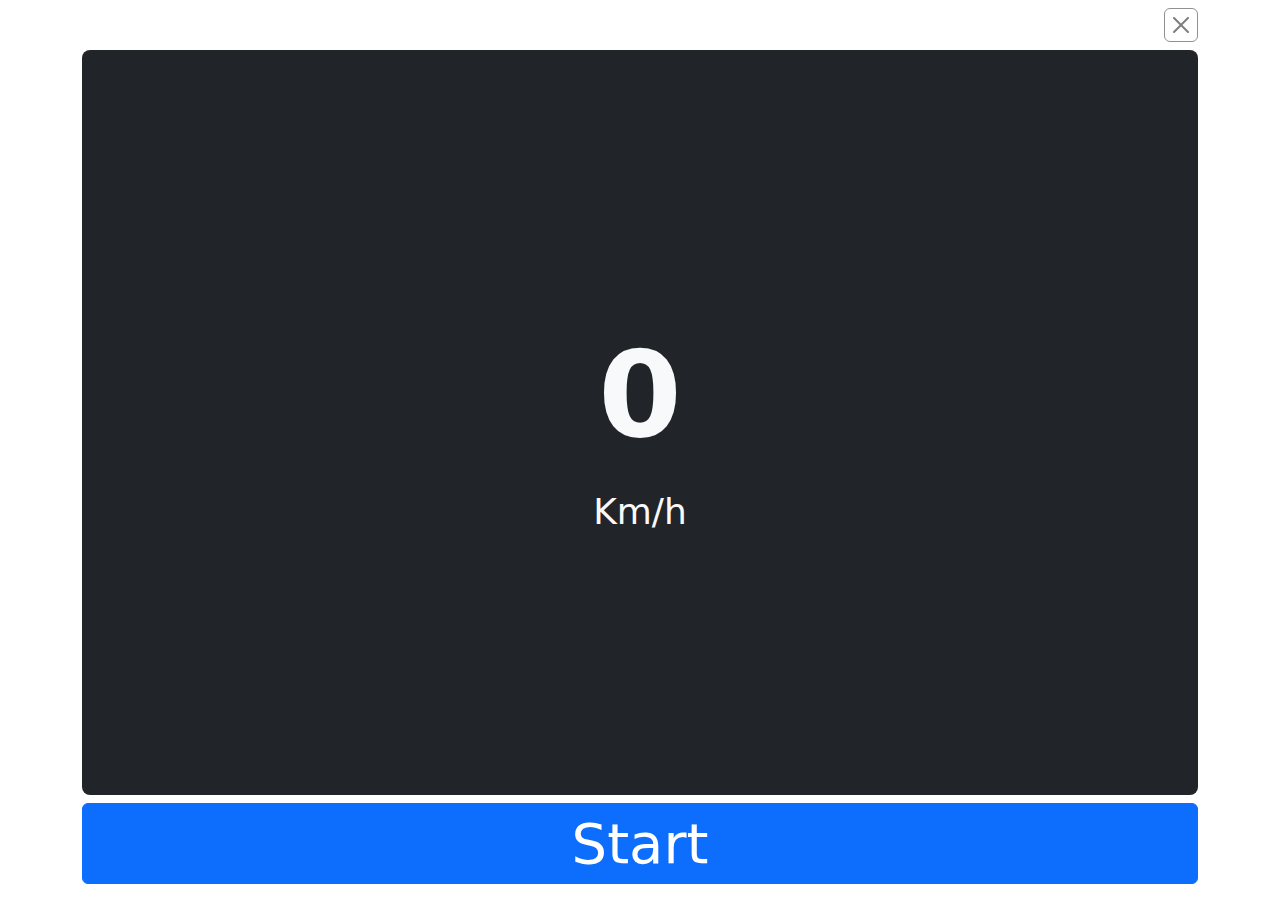
<file: speedometer.html>
<!DOCTYPE html>
<html lang="en" class="h-100">
<head>
    <meta charset="UTF-8">
    <meta name="viewport" content="width=device-width, initial-scale=1.0">
    <title>Ride</title>

    <link href="https://cdn.jsdelivr.net/npm/bootstrap@5.3.3/dist/css/bootstrap.min.css" rel="stylesheet" integrity="sha384-QWTKZyjpPEjISv5WaRU9OFeRpok6YctnYmDr5pNlyT2bRjXh0JMhjY6hW+ALEwIH" crossorigin="anonymous">

    <link rel="stylesheet" href="global.css">
 
</head>
<body class="h-100">
    <div class="container d-flex flex-column justify-content-between h-100">
        <nav class="navbar justify-content-end">
            <a href="./index.html" class="btn btn-close border border-dark p-2"></a>
        </nav>


        <div class="d-flex flex-column align-items-center bg-dark text-light flex-fill justify-content-center mb-2 rounded-3">
            <span id="speed" class="fw-bold" style="font-size: 120px">0</span>
            <span  style="font-size: 36px">Km/h</span>
        </div>

        <button id="start" class="btn btn-primary mb-3 "><span class="display-4">Start</span></button>
        <button id="stop" class="btn btn-danger d-none mb-3"><span class="display-4">Stop</span></button>


    </div>

    
    <script src="./storage.js"></script>
    <script src="./speedometer.js"></script>
   
</body>
</html>
</file>
<file: global.css>
@import url("https://cdn.jsdelivr.net/npm/bootstrap-icons@1.11.3/font/bootstrap-icons.min.css");

[data-bs-theme=light] {
    --bs-primary-rgb: 41,97207
   }

/* .btn-primary {
    --bs-btn-color: #fff;
    --bs-btn-bg: #0d6efd;
    --bs-btn-border-color: #0d6efd;
    --bs-btn-hover-color: #fff;
    --bs-btn-hover-bg: #0b5ed7;
    --bs-btn-hover-border-color: #0a58ca;
    --bs-btn-focus-shadow-rgb: 49, 132, 253;
    --bs-btn-active-color: #fff;
    --bs-btn-active-bg: #0a58ca;
    --bs-btn-active-border-color: #0a53be;
    --bs-btn-active-shadow: inset 0 3px 5px rgba(0, 0, 0, 0.125);
    --bs-btn-disabled-color: #fff;
    --bs-btn-disabled-bg: #0d6efd;
    --bs-btn-disabled-border-color: #0d6efd;
} */


#mapDetail{
    height: 300px;
    background-color: #ccc;
}
</file>
